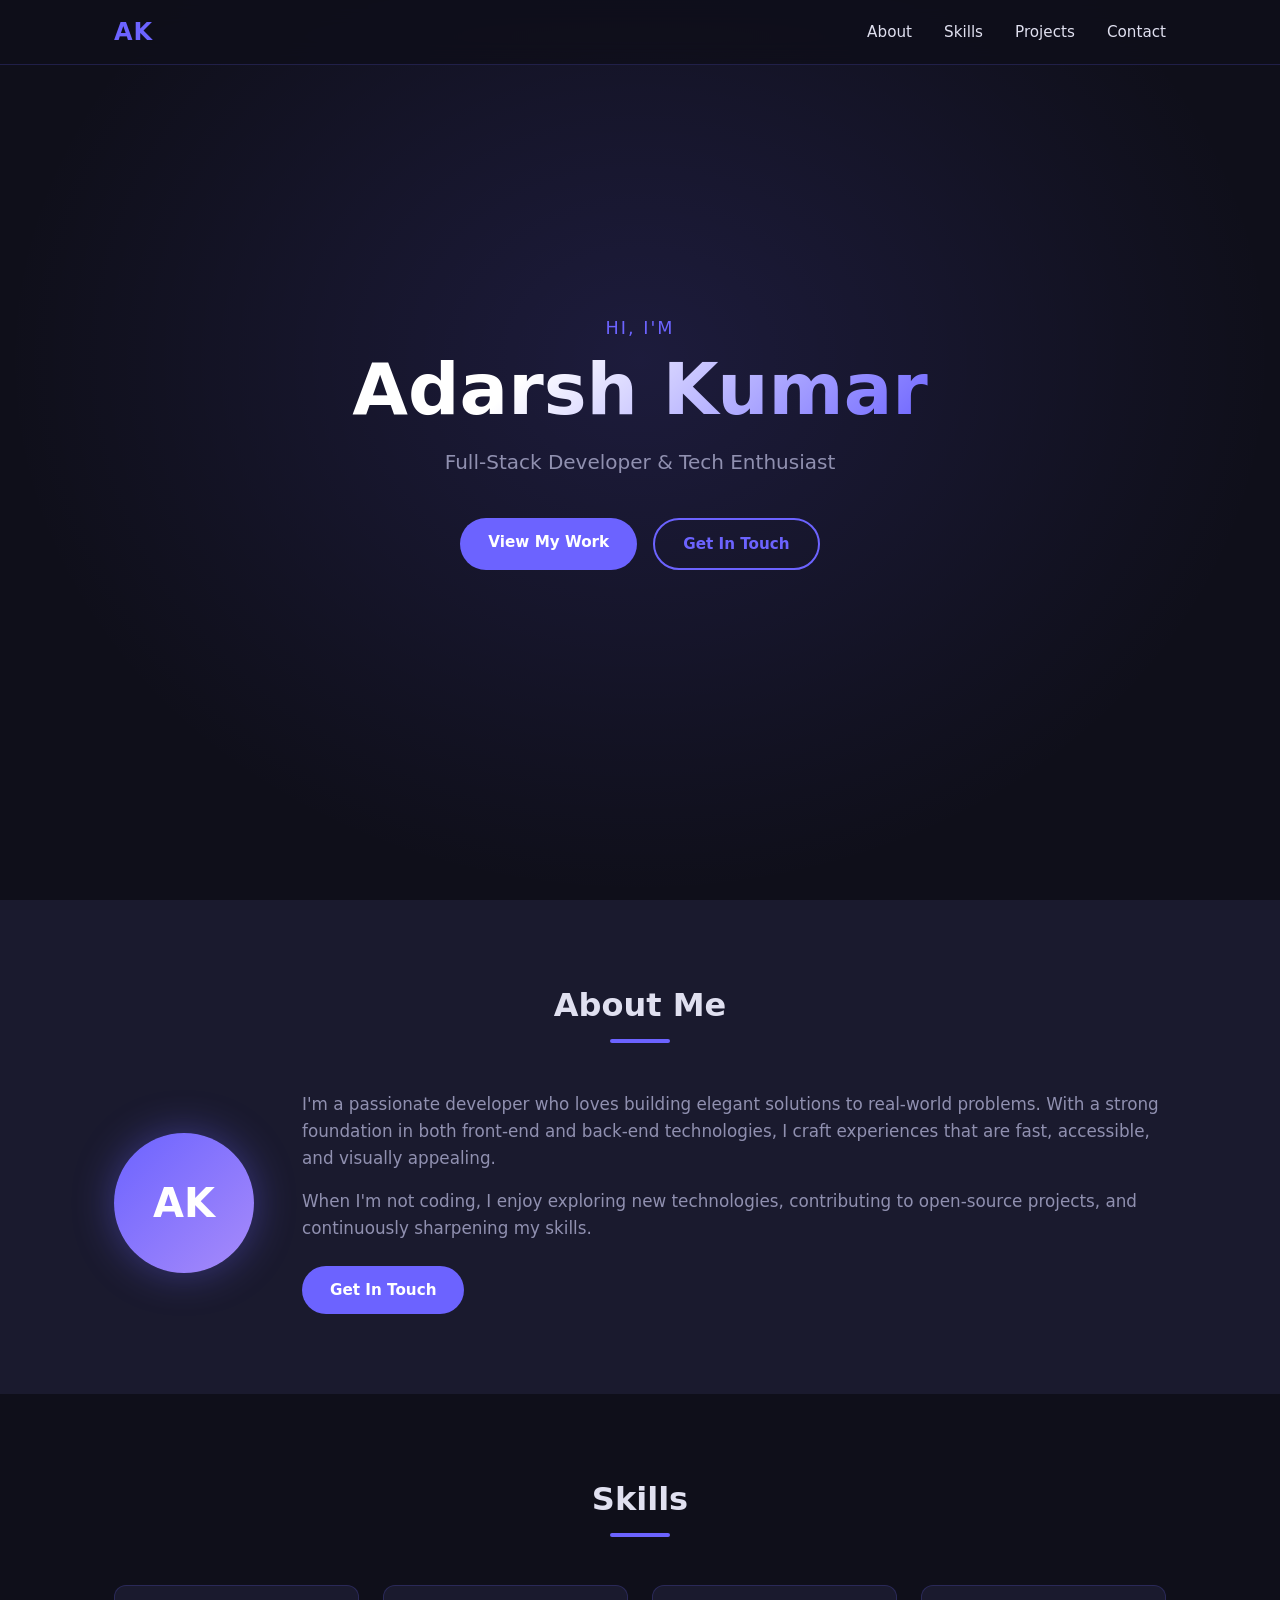
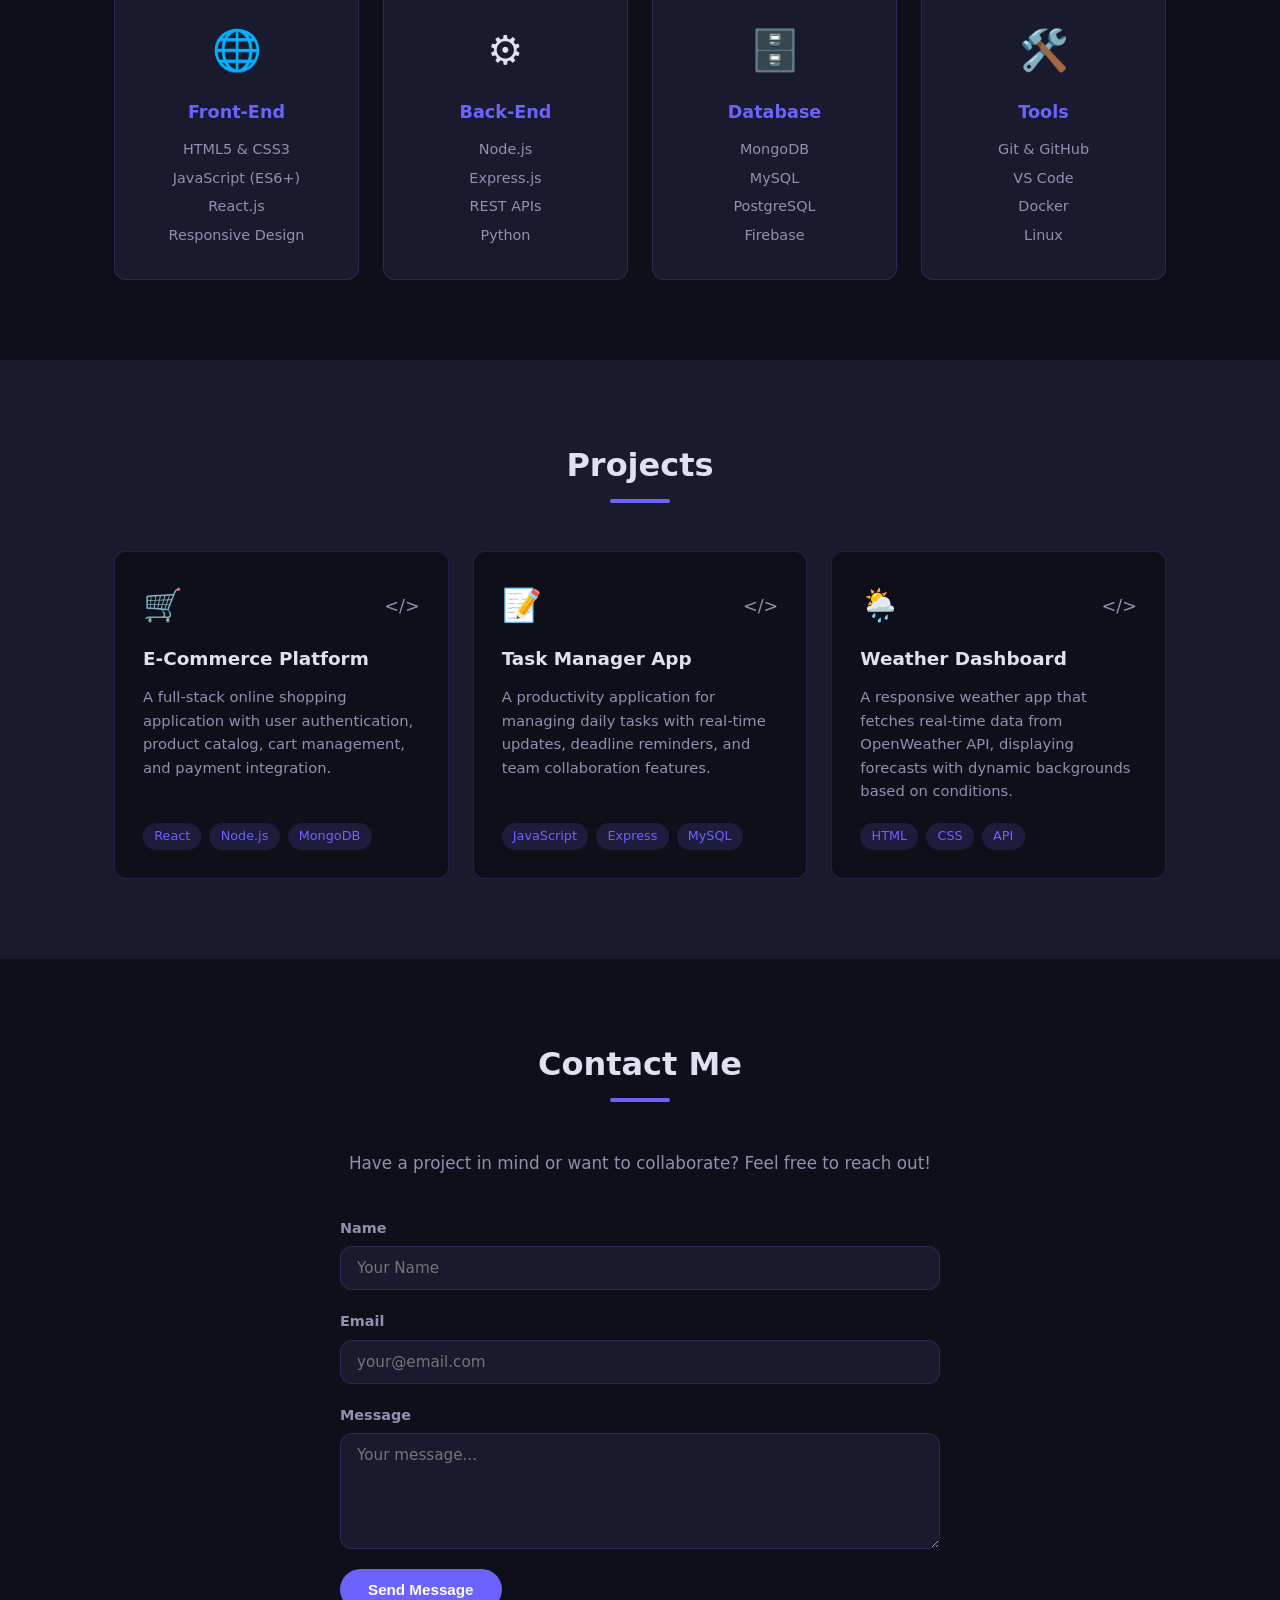
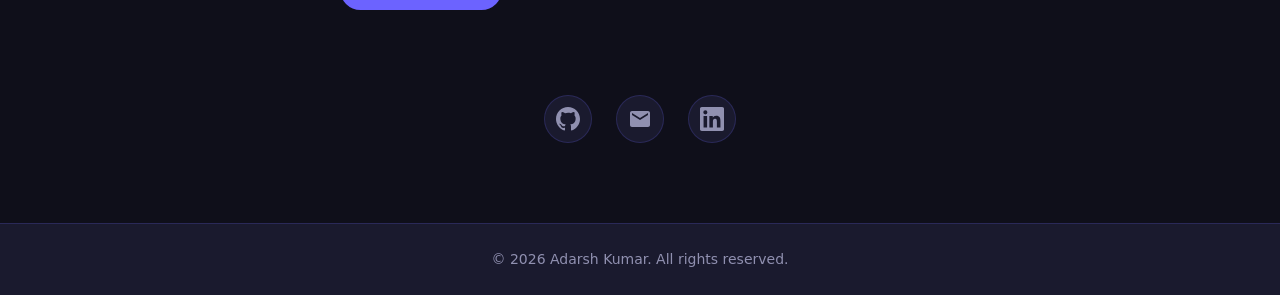
<file: index.html>
<!DOCTYPE html>
<html lang="en">
<head>
  <meta charset="UTF-8" />
  <meta name="viewport" content="width=device-width, initial-scale=1.0" />
  <title>Adarsh Kumar | Portfolio</title>
  <link rel="stylesheet" href="style.css" />
</head>
<body>

  <!-- Navigation -->
  <nav id="navbar">
    <div class="nav-container">
      <a href="#hero" class="nav-logo">AK</a>
      <ul class="nav-links">
        <li><a href="#about">About</a></li>
        <li><a href="#skills">Skills</a></li>
        <li><a href="#projects">Projects</a></li>
        <li><a href="#contact">Contact</a></li>
      </ul>
      <button class="hamburger" id="hamburger" aria-label="Toggle navigation">
        <span></span><span></span><span></span>
      </button>
    </div>
  </nav>

  <!-- Hero -->
  <section id="hero">
    <div class="hero-content">
      <p class="hero-greeting">Hi, I'm</p>
      <h1 class="hero-name">Adarsh Kumar</h1>
      <p class="hero-tagline">Full-Stack Developer &amp; Tech Enthusiast</p>
      <div class="hero-actions">
        <a href="#projects" class="btn btn-primary">View My Work</a>
        <a href="#contact" class="btn btn-secondary">Get In Touch</a>
      </div>
    </div>
    <div class="hero-bg"></div>
  </section>

  <!-- About -->
  <section id="about">
    <div class="container">
      <h2 class="section-title">About Me</h2>
      <div class="about-grid">
        <div class="about-avatar">
          <div class="avatar-circle">AK</div>
        </div>
        <div class="about-text">
          <p>
            I'm a passionate developer who loves building elegant solutions to real-world problems.
            With a strong foundation in both front-end and back-end technologies, I craft experiences
            that are fast, accessible, and visually appealing.
          </p>
          <p>
            When I'm not coding, I enjoy exploring new technologies, contributing to open-source
            projects, and continuously sharpening my skills.
          </p>
          <a href="#contact" class="btn btn-primary">Get In Touch</a>
        </div>
      </div>
    </div>
  </section>

  <!-- Skills -->
  <section id="skills">
    <div class="container">
      <h2 class="section-title">Skills</h2>
      <div class="skills-grid">
        <div class="skill-card">
          <div class="skill-icon">🌐</div>
          <h3>Front-End</h3>
          <ul>
            <li>HTML5 &amp; CSS3</li>
            <li>JavaScript (ES6+)</li>
            <li>React.js</li>
            <li>Responsive Design</li>
          </ul>
        </div>
        <div class="skill-card">
          <div class="skill-icon">⚙️</div>
          <h3>Back-End</h3>
          <ul>
            <li>Node.js</li>
            <li>Express.js</li>
            <li>REST APIs</li>
            <li>Python</li>
          </ul>
        </div>
        <div class="skill-card">
          <div class="skill-icon">🗄️</div>
          <h3>Database</h3>
          <ul>
            <li>MongoDB</li>
            <li>MySQL</li>
            <li>PostgreSQL</li>
            <li>Firebase</li>
          </ul>
        </div>
        <div class="skill-card">
          <div class="skill-icon">🛠️</div>
          <h3>Tools</h3>
          <ul>
            <li>Git &amp; GitHub</li>
            <li>VS Code</li>
            <li>Docker</li>
            <li>Linux</li>
          </ul>
        </div>
      </div>
    </div>
  </section>

  <!-- Projects -->
  <section id="projects">
    <div class="container">
      <h2 class="section-title">Projects</h2>
      <div class="projects-grid">
        <div class="project-card">
          <div class="project-header">
            <span class="project-icon">🛒</span>
            <div class="project-links">
              <a href="https://github.com/adarsh3344kumar" target="_blank" rel="noopener noreferrer" title="GitHub">&#60;/&#62;</a>
            </div>
          </div>
          <h3>E-Commerce Platform</h3>
          <p>A full-stack online shopping application with user authentication, product catalog, cart management, and payment integration.</p>
          <div class="project-tags">
            <span>React</span><span>Node.js</span><span>MongoDB</span>
          </div>
        </div>
        <div class="project-card">
          <div class="project-header">
            <span class="project-icon">📝</span>
            <div class="project-links">
              <a href="https://github.com/adarsh3344kumar" target="_blank" rel="noopener noreferrer" title="GitHub">&#60;/&#62;</a>
            </div>
          </div>
          <h3>Task Manager App</h3>
          <p>A productivity application for managing daily tasks with real-time updates, deadline reminders, and team collaboration features.</p>
          <div class="project-tags">
            <span>JavaScript</span><span>Express</span><span>MySQL</span>
          </div>
        </div>
        <div class="project-card">
          <div class="project-header">
            <span class="project-icon">🌦️</span>
            <div class="project-links">
              <a href="https://github.com/adarsh3344kumar" target="_blank" rel="noopener noreferrer" title="GitHub">&#60;/&#62;</a>
            </div>
          </div>
          <h3>Weather Dashboard</h3>
          <p>A responsive weather app that fetches real-time data from OpenWeather API, displaying forecasts with dynamic backgrounds based on conditions.</p>
          <div class="project-tags">
            <span>HTML</span><span>CSS</span><span>API</span>
          </div>
        </div>
      </div>
    </div>
  </section>

  <!-- Contact -->
  <section id="contact">
    <div class="container">
      <h2 class="section-title">Contact Me</h2>
      <p class="contact-subtitle">Have a project in mind or want to collaborate? Feel free to reach out!</p>
      <form class="contact-form" id="contact-form" novalidate>
        <div class="form-group">
          <label for="name">Name</label>
          <input type="text" id="name" name="name" placeholder="Your Name" required />
        </div>
        <div class="form-group">
          <label for="email">Email</label>
          <input type="email" id="email" name="email" placeholder="your@email.com" required />
        </div>
        <div class="form-group">
          <label for="message">Message</label>
          <textarea id="message" name="message" rows="5" placeholder="Your message..." required></textarea>
        </div>
        <button type="submit" class="btn btn-primary">Send Message</button>
        <p class="form-status" id="form-status"></p>
      </form>
      <div class="contact-links">
        <a href="https://github.com/adarsh3344kumar" target="_blank" rel="noopener noreferrer" class="contact-icon" aria-label="GitHub">
          <svg viewBox="0 0 24 24" fill="currentColor" width="24" height="24"><path d="M12 0C5.37 0 0 5.37 0 12c0 5.3 3.44 9.8 8.2 11.39.6.11.82-.26.82-.58v-2.03c-3.34.73-4.04-1.61-4.04-1.61-.54-1.38-1.33-1.75-1.33-1.75-1.09-.74.08-.73.08-.73 1.2.09 1.84 1.24 1.84 1.24 1.07 1.83 2.8 1.3 3.49 1 .1-.78.42-1.3.76-1.6-2.67-.3-5.47-1.33-5.47-5.93 0-1.31.47-2.38 1.24-3.22-.13-.3-.54-1.52.12-3.18 0 0 1.01-.32 3.3 1.23a11.5 11.5 0 0 1 3-.4c1.02 0 2.04.14 3 .4 2.28-1.55 3.29-1.23 3.29-1.23.66 1.66.25 2.88.12 3.18.77.84 1.23 1.91 1.23 3.22 0 4.61-2.8 5.63-5.48 5.92.43.37.81 1.1.81 2.22v3.29c0 .32.22.7.83.58C20.56 21.8 24 17.3 24 12c0-6.63-5.37-12-12-12z"/></svg>
        </a>
        <a href="mailto:adarsh3344kumar@example.com" class="contact-icon" aria-label="Email">
          <svg viewBox="0 0 24 24" fill="currentColor" width="24" height="24"><path d="M20 4H4c-1.1 0-2 .9-2 2v12c0 1.1.9 2 2 2h16c1.1 0 2-.9 2-2V6c0-1.1-.9-2-2-2zm0 4-8 5-8-5V6l8 5 8-5v2z"/></svg>
        </a>
        <a href="https://linkedin.com/in/adarsh3344kumar" target="_blank" rel="noopener noreferrer" class="contact-icon" aria-label="LinkedIn">
          <svg viewBox="0 0 24 24" fill="currentColor" width="24" height="24"><path d="M20.45 20.45h-3.55v-5.57c0-1.33-.03-3.04-1.85-3.04-1.86 0-2.14 1.45-2.14 2.95v5.66H9.36V9h3.41v1.56h.05c.47-.9 1.63-1.85 3.36-1.85 3.59 0 4.26 2.36 4.26 5.43v6.31zM5.34 7.43a2.06 2.06 0 1 1 0-4.12 2.06 2.06 0 0 1 0 4.12zM7.12 20.45H3.56V9h3.56v11.45zM22.23 0H1.77C.79 0 0 .77 0 1.73v20.54C0 23.23.79 24 1.77 24h20.46c.98 0 1.77-.77 1.77-1.73V1.73C24 .77 23.21 0 22.23 0z"/></svg>
        </a>
      </div>
    </div>
  </section>

  <!-- Footer -->
  <footer>
    <p>&copy; 2026 Adarsh Kumar. All rights reserved.</p>
  </footer>

  <script src="script.js"></script>
</body>
</html>
</file>
<file: style.css>
/* ===== Reset & Base ===== */
*, *::before, *::after {
  box-sizing: border-box;
  margin: 0;
  padding: 0;
}

:root {
  --primary: #6c63ff;
  --primary-dark: #574fd6;
  --error: #f87171;
  --bg: #0f0f1a;
  --bg-card: #1a1a2e;
  --text: #e0e0f0;
  --text-muted: #9090b0;
  --border: rgba(108, 99, 255, 0.2);
  --radius: 12px;
  --transition: 0.3s ease;
  --font: 'Segoe UI', system-ui, -apple-system, sans-serif;
}

html {
  scroll-behavior: smooth;
}

body {
  font-family: var(--font);
  background-color: var(--bg);
  color: var(--text);
  line-height: 1.6;
}

a {
  color: var(--primary);
  text-decoration: none;
  transition: color var(--transition);
}

a:hover {
  color: var(--primary-dark);
}

ul {
  list-style: none;
}

.container {
  max-width: 1100px;
  margin: 0 auto;
  padding: 0 1.5rem;
}

/* ===== Buttons ===== */
.btn {
  display: inline-block;
  padding: 0.75rem 1.75rem;
  border-radius: 50px;
  font-weight: 600;
  font-size: 0.95rem;
  cursor: pointer;
  border: none;
  transition: transform var(--transition), box-shadow var(--transition), background var(--transition);
}

.btn-primary {
  background: var(--primary);
  color: #fff;
}

.btn-primary:hover {
  background: var(--primary-dark);
  color: #fff;
  transform: translateY(-2px);
  box-shadow: 0 8px 24px rgba(108, 99, 255, 0.4);
}

.btn-secondary {
  background: transparent;
  color: var(--primary);
  border: 2px solid var(--primary);
}

.btn-secondary:hover {
  background: var(--primary);
  color: #fff;
  transform: translateY(-2px);
}

/* ===== Section Titles ===== */
.section-title {
  font-size: 2rem;
  font-weight: 700;
  text-align: center;
  margin-bottom: 3rem;
  position: relative;
}

.section-title::after {
  content: '';
  display: block;
  width: 60px;
  height: 4px;
  background: var(--primary);
  border-radius: 2px;
  margin: 0.5rem auto 0;
}

section {
  padding: 5rem 0;
}

/* ===== Navigation ===== */
#navbar {
  position: fixed;
  top: 0;
  width: 100%;
  z-index: 1000;
  background: rgba(15, 15, 26, 0.85);
  backdrop-filter: blur(12px);
  border-bottom: 1px solid var(--border);
  transition: background var(--transition);
}

.nav-container {
  max-width: 1100px;
  margin: 0 auto;
  padding: 0 1.5rem;
  display: flex;
  align-items: center;
  justify-content: space-between;
  height: 64px;
}

.nav-logo {
  font-size: 1.5rem;
  font-weight: 800;
  color: var(--primary);
  letter-spacing: 1px;
}

.nav-links {
  display: flex;
  gap: 2rem;
}

.nav-links a {
  color: var(--text);
  font-weight: 500;
  font-size: 0.95rem;
  position: relative;
}

.nav-links a::after {
  content: '';
  position: absolute;
  bottom: -2px;
  left: 0;
  width: 0;
  height: 2px;
  background: var(--primary);
  transition: width var(--transition);
}

.nav-links a:hover {
  color: var(--primary);
}

.nav-links a:hover::after {
  width: 100%;
}

.hamburger {
  display: none;
  flex-direction: column;
  gap: 5px;
  background: none;
  border: none;
  cursor: pointer;
  padding: 4px;
}

.hamburger span {
  display: block;
  width: 24px;
  height: 2px;
  background: var(--text);
  border-radius: 2px;
  transition: transform var(--transition), opacity var(--transition);
}

/* ===== Hero ===== */
#hero {
  min-height: 100vh;
  display: flex;
  align-items: center;
  justify-content: center;
  text-align: center;
  position: relative;
  overflow: hidden;
  padding-top: 64px;
}

.hero-bg {
  position: absolute;
  inset: 0;
  background: radial-gradient(ellipse at 50% 40%, rgba(108, 99, 255, 0.15) 0%, transparent 70%);
  pointer-events: none;
}

.hero-content {
  position: relative;
  z-index: 1;
}

.hero-greeting {
  font-size: 1.1rem;
  color: var(--primary);
  letter-spacing: 2px;
  text-transform: uppercase;
  margin-bottom: 0.5rem;
}

.hero-name {
  font-size: clamp(2.5rem, 6vw, 4.5rem);
  font-weight: 800;
  line-height: 1.1;
  margin-bottom: 1rem;
  background: linear-gradient(135deg, #fff 30%, var(--primary) 100%);
  -webkit-background-clip: text;
  -webkit-text-fill-color: transparent;
  background-clip: text;
}

.hero-tagline {
  font-size: 1.25rem;
  color: var(--text-muted);
  margin-bottom: 2.5rem;
}

.hero-actions {
  display: flex;
  gap: 1rem;
  justify-content: center;
  flex-wrap: wrap;
}

/* ===== About ===== */
#about {
  background: var(--bg-card);
}

.about-grid {
  display: grid;
  grid-template-columns: auto 1fr;
  gap: 3rem;
  align-items: center;
}

.avatar-circle {
  width: 140px;
  height: 140px;
  border-radius: 50%;
  background: linear-gradient(135deg, var(--primary), #a78bfa);
  display: flex;
  align-items: center;
  justify-content: center;
  font-size: 2.5rem;
  font-weight: 800;
  color: #fff;
  box-shadow: 0 0 40px rgba(108, 99, 255, 0.4);
  flex-shrink: 0;
}

.about-text p {
  color: var(--text-muted);
  margin-bottom: 1rem;
  font-size: 1.05rem;
}

.about-text .btn {
  margin-top: 0.5rem;
}

/* ===== Skills ===== */
.skills-grid {
  display: grid;
  grid-template-columns: repeat(auto-fit, minmax(220px, 1fr));
  gap: 1.5rem;
}

.skill-card {
  background: var(--bg-card);
  border: 1px solid var(--border);
  border-radius: var(--radius);
  padding: 2rem;
  text-align: center;
  transition: transform var(--transition), box-shadow var(--transition);
}

.skill-card:hover {
  transform: translateY(-6px);
  box-shadow: 0 12px 32px rgba(108, 99, 255, 0.2);
}

.skill-icon {
  font-size: 2.5rem;
  margin-bottom: 1rem;
}

.skill-card h3 {
  font-size: 1.1rem;
  font-weight: 700;
  color: var(--primary);
  margin-bottom: 0.75rem;
}

.skill-card ul {
  display: flex;
  flex-direction: column;
  gap: 0.35rem;
}

.skill-card li {
  color: var(--text-muted);
  font-size: 0.9rem;
}

/* ===== Projects ===== */
#projects {
  background: var(--bg-card);
}

.projects-grid {
  display: grid;
  grid-template-columns: repeat(auto-fit, minmax(300px, 1fr));
  gap: 1.5rem;
}

.project-card {
  background: var(--bg);
  border: 1px solid var(--border);
  border-radius: var(--radius);
  padding: 1.75rem;
  transition: transform var(--transition), box-shadow var(--transition);
  display: flex;
  flex-direction: column;
  gap: 0.75rem;
}

.project-card:hover {
  transform: translateY(-6px);
  box-shadow: 0 12px 32px rgba(108, 99, 255, 0.2);
}

.project-header {
  display: flex;
  align-items: center;
  justify-content: space-between;
}

.project-icon {
  font-size: 2rem;
}

.project-links a {
  font-size: 1.1rem;
  color: var(--text-muted);
  transition: color var(--transition);
}

.project-links a:hover {
  color: var(--primary);
}

.project-card h3 {
  font-size: 1.15rem;
  font-weight: 700;
}

.project-card p {
  color: var(--text-muted);
  font-size: 0.92rem;
  flex: 1;
}

.project-tags {
  display: flex;
  flex-wrap: wrap;
  gap: 0.5rem;
  margin-top: 0.5rem;
}

.project-tags span {
  background: rgba(108, 99, 255, 0.15);
  color: var(--primary);
  padding: 0.2rem 0.7rem;
  border-radius: 50px;
  font-size: 0.8rem;
  font-weight: 500;
}

/* ===== Contact ===== */
.contact-subtitle {
  text-align: center;
  color: var(--text-muted);
  margin-bottom: 2.5rem;
  font-size: 1.05rem;
}

.contact-form {
  max-width: 600px;
  margin: 0 auto 3rem;
  display: flex;
  flex-direction: column;
  gap: 1.25rem;
}

.form-group {
  display: flex;
  flex-direction: column;
  gap: 0.4rem;
}

.form-group label {
  font-size: 0.9rem;
  font-weight: 600;
  color: var(--text-muted);
}

.form-group input,
.form-group textarea {
  background: var(--bg-card);
  border: 1px solid var(--border);
  border-radius: var(--radius);
  color: var(--text);
  font-family: var(--font);
  font-size: 0.95rem;
  padding: 0.75rem 1rem;
  transition: border-color var(--transition);
  resize: vertical;
  outline: none;
}

.form-group input:focus,
.form-group textarea:focus {
  border-color: var(--primary);
}

.contact-form .btn {
  align-self: flex-start;
}

.form-status {
  font-size: 0.9rem;
  color: var(--primary);
  min-height: 1.2em;
}

.contact-links {
  display: flex;
  justify-content: center;
  gap: 1.5rem;
}

.contact-icon {
  display: flex;
  align-items: center;
  justify-content: center;
  width: 48px;
  height: 48px;
  border-radius: 50%;
  background: var(--bg-card);
  border: 1px solid var(--border);
  color: var(--text-muted);
  transition: background var(--transition), color var(--transition), transform var(--transition);
}

.contact-icon:hover {
  background: var(--primary);
  color: #fff;
  transform: translateY(-3px);
}

/* ===== Footer ===== */
footer {
  background: var(--bg-card);
  text-align: center;
  padding: 1.5rem;
  color: var(--text-muted);
  font-size: 0.875rem;
  border-top: 1px solid var(--border);
}

/* ===== Responsive ===== */
@media (max-width: 768px) {
  .nav-links {
    display: none;
    flex-direction: column;
    gap: 1rem;
    position: absolute;
    top: 64px;
    left: 0;
    right: 0;
    background: var(--bg);
    padding: 1.5rem;
    border-bottom: 1px solid var(--border);
  }

  .nav-links.open {
    display: flex;
  }

  .hamburger {
    display: flex;
  }

  .about-grid {
    grid-template-columns: 1fr;
    text-align: center;
  }

  .avatar-circle {
    margin: 0 auto;
  }

  .about-text .btn {
    display: block;
    text-align: center;
  }
}
</file>
